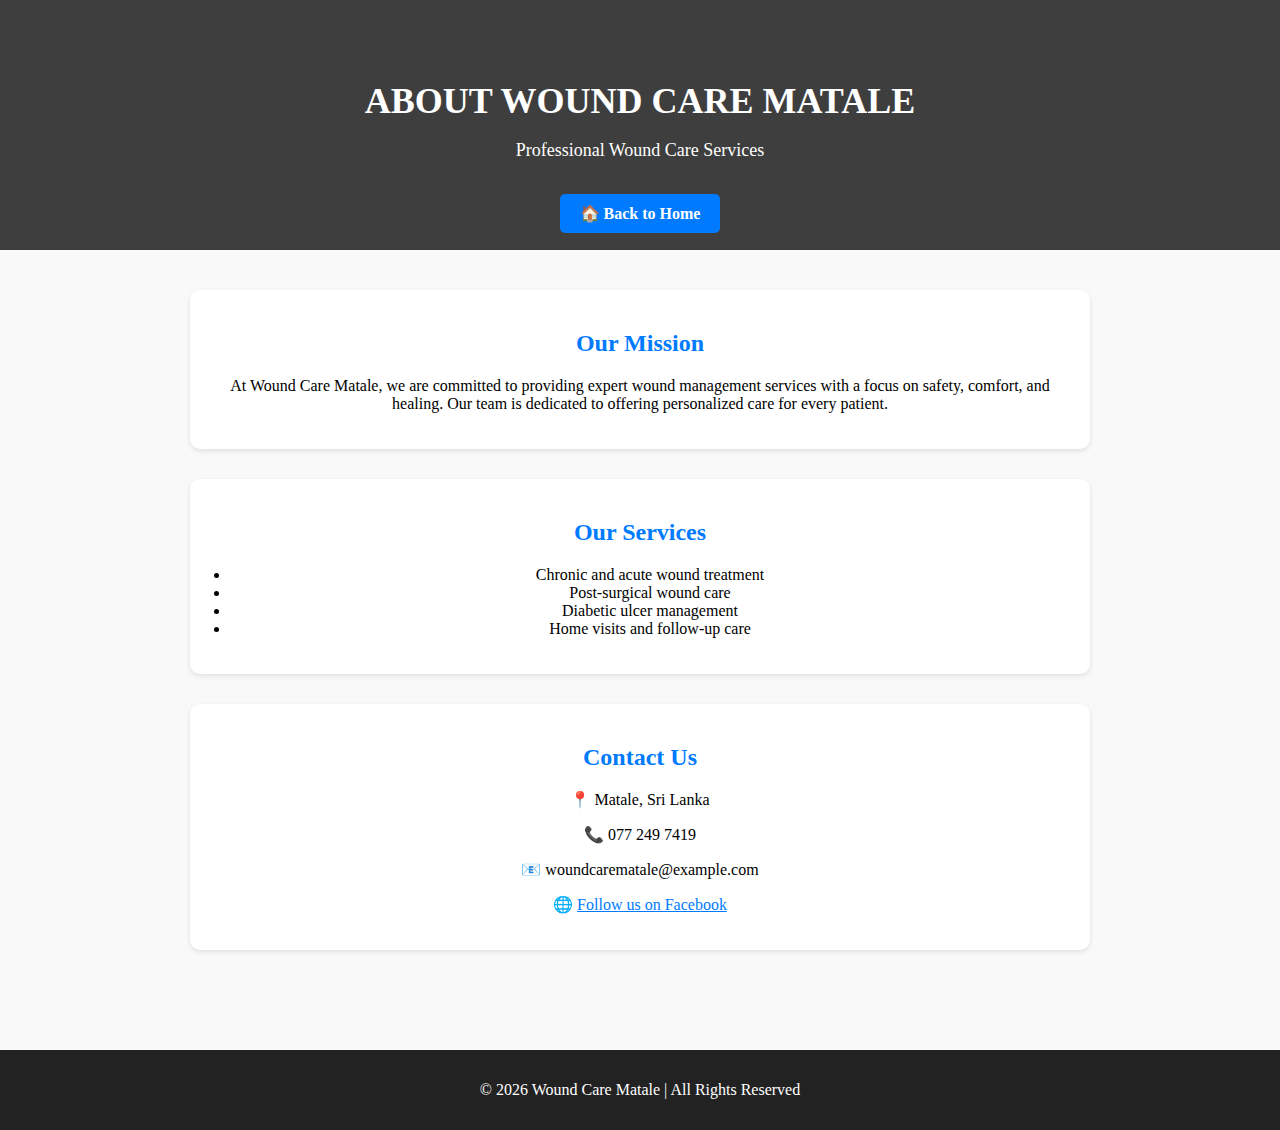
<file: about.html>
<!doctype html>
<html lang="en">
<head>
  <meta charset="utf-8">
  <meta name="viewport" content="width=device-width, initial-scale=1">
  <title>About | Wound Care Matale</title>
  <link rel="stylesheet" href="style.css">
</head>
<body style="font-family: 'Times New Roman', Times, serif; margin:0; padding:0; background-color:#f9f9f9;">

<header style="position: relative; height: 250px; color: white; text-align: center; 
  background-image: url('https://woundcarem.github.io/Wound-Care-Matale/ChatGPT%20Image%20Nov%201,%202025,%2011_25_53%20AM.png'); 
  background-size: cover; background-position: center; background-repeat: no-repeat;">
  
  <div style="background: rgba(0, 0, 0, 0.5); position:absolute; top:0; left:0; width:100%; height:100%;"></div>
  
  <div style="position: relative; z-index:1; padding-top: 80px;">
    <h1 style="margin:0; font-size:36px;">ABOUT WOUND CARE MATALE</h1>
    <p style="font-size:18px;">Professional Wound Care Services</p>
    <a href="index.html" style="text-decoration:none; background-color:#007BFF; color:white; padding:10px 20px; border-radius:5px; font-weight:bold; display:inline-block; margin-top:15px;">🏠 Back to Home</a>
  </div>
</header>

<main style="padding:40px; max-width:900px; margin:0 auto;">
  
  <section style="background:white; padding:20px; border-radius:10px; margin-bottom:30px; box-shadow: 0 2px 5px rgba(0,0,0,0.1);">
    <h2 style="color:#007BFF;">Our Mission</h2>
    <p>At Wound Care Matale, we are committed to providing expert wound management services with a focus on safety, comfort, and healing. Our team is dedicated to offering personalized care for every patient.</p>
  </section>

  <section style="background:white; padding:20px; border-radius:10px; margin-bottom:30px; box-shadow: 0 2px 5px rgba(0,0,0,0.1);">
    <h2 style="color:#007BFF;">Our Services</h2>
    <ul style="list-style: disc; padding-left: 20px;">
      <li>Chronic and acute wound treatment</li>
      <li>Post-surgical wound care</li>
      <li>Diabetic ulcer management</li>
      <li>Home visits and follow-up care</li>
    </ul>
  </section>

  <section style="background:white; padding:20px; border-radius:10px; margin-bottom:30px; box-shadow: 0 2px 5px rgba(0,0,0,0.1);">
    <h2 style="color:#007BFF;">Contact Us</h2>
    <p>📍 Matale, Sri Lanka</p>
    <p>📞 077 249 7419</p>
    <p>📧 woundcarematale@example.com</p>
    <p>🌐 <a href="https://web.facebook.com/profile.php?id=100094736580041" target="_blank" style="color:#007BFF;">Follow us on Facebook</a></p>
  </section>

</main>

<footer style="background-color:#222; color:white; text-align:center; padding:15px 0;">
  <p>© <span id="year"></span> Wound Care Matale | All Rights Reserved</p>
</footer>

<script>
  document.getElementById('year').textContent = new Date().getFullYear();
</script>

</body>
</html>
</file>
<file: style.css>
/* General */
body {
  font-family: 'Times New Roman', Times, serif;
  margin: 0;
  background-color: #f9f9f9;
  text-align: center;
}

/* Images */
img {
  transition: transform 0.2s;
  border-radius: 10px;
  cursor: pointer;
  box-shadow: 0 2px 6px rgba(0,0,0,0.2);
}
img:hover {
  transform: scale(1.05);
}

/* Header */
header {
  position: relative;
  height: 300px;
  color: white;
  background-size: cover;
  background-position: center;
}
header::before {
  content: "";
  position: absolute;
  top: 0; left: 0; right: 0; bottom: 0;
  background: rgba(0, 0, 0, 0.5);
}
header h1, header p {
  position: relative;
  z-index: 1;
}

/* Back Button */
a.back {
  display: inline-block;
  margin: 20px;
  padding: 10px 20px;
  background: #007acc;
  color: white;
  border-radius: 5px;
  text-decoration: none;
}

/* Footer */
footer {
  background-color: #222;
  color: white;
  padding: 15px 0;
  margin-top: 30px;
}

/* Gallery */
.gallery {
  display: flex;
  flex-wrap: wrap;
  justify-content: center;
  gap: 15px;
  padding: 30px;
}

/* Popup / Lightbox */
.popup {
  display: none;
  position: fixed;
  z-index: 999;
  left: 0; top: 0;
  width: 100%; height: 100%;
  background-color: rgba(0, 0, 0, 0.85);
  justify-content: center;
  align-items: center;
}
.popup img {
  max-width: 90%;
  max-height: 90%;
}
.close {
  position: fixed;
  top: 20px;
  right: 30px;
  color: white;
  font-size: 30px;
  font-weight: bold;
  text-decoration: none;
}
</file>
